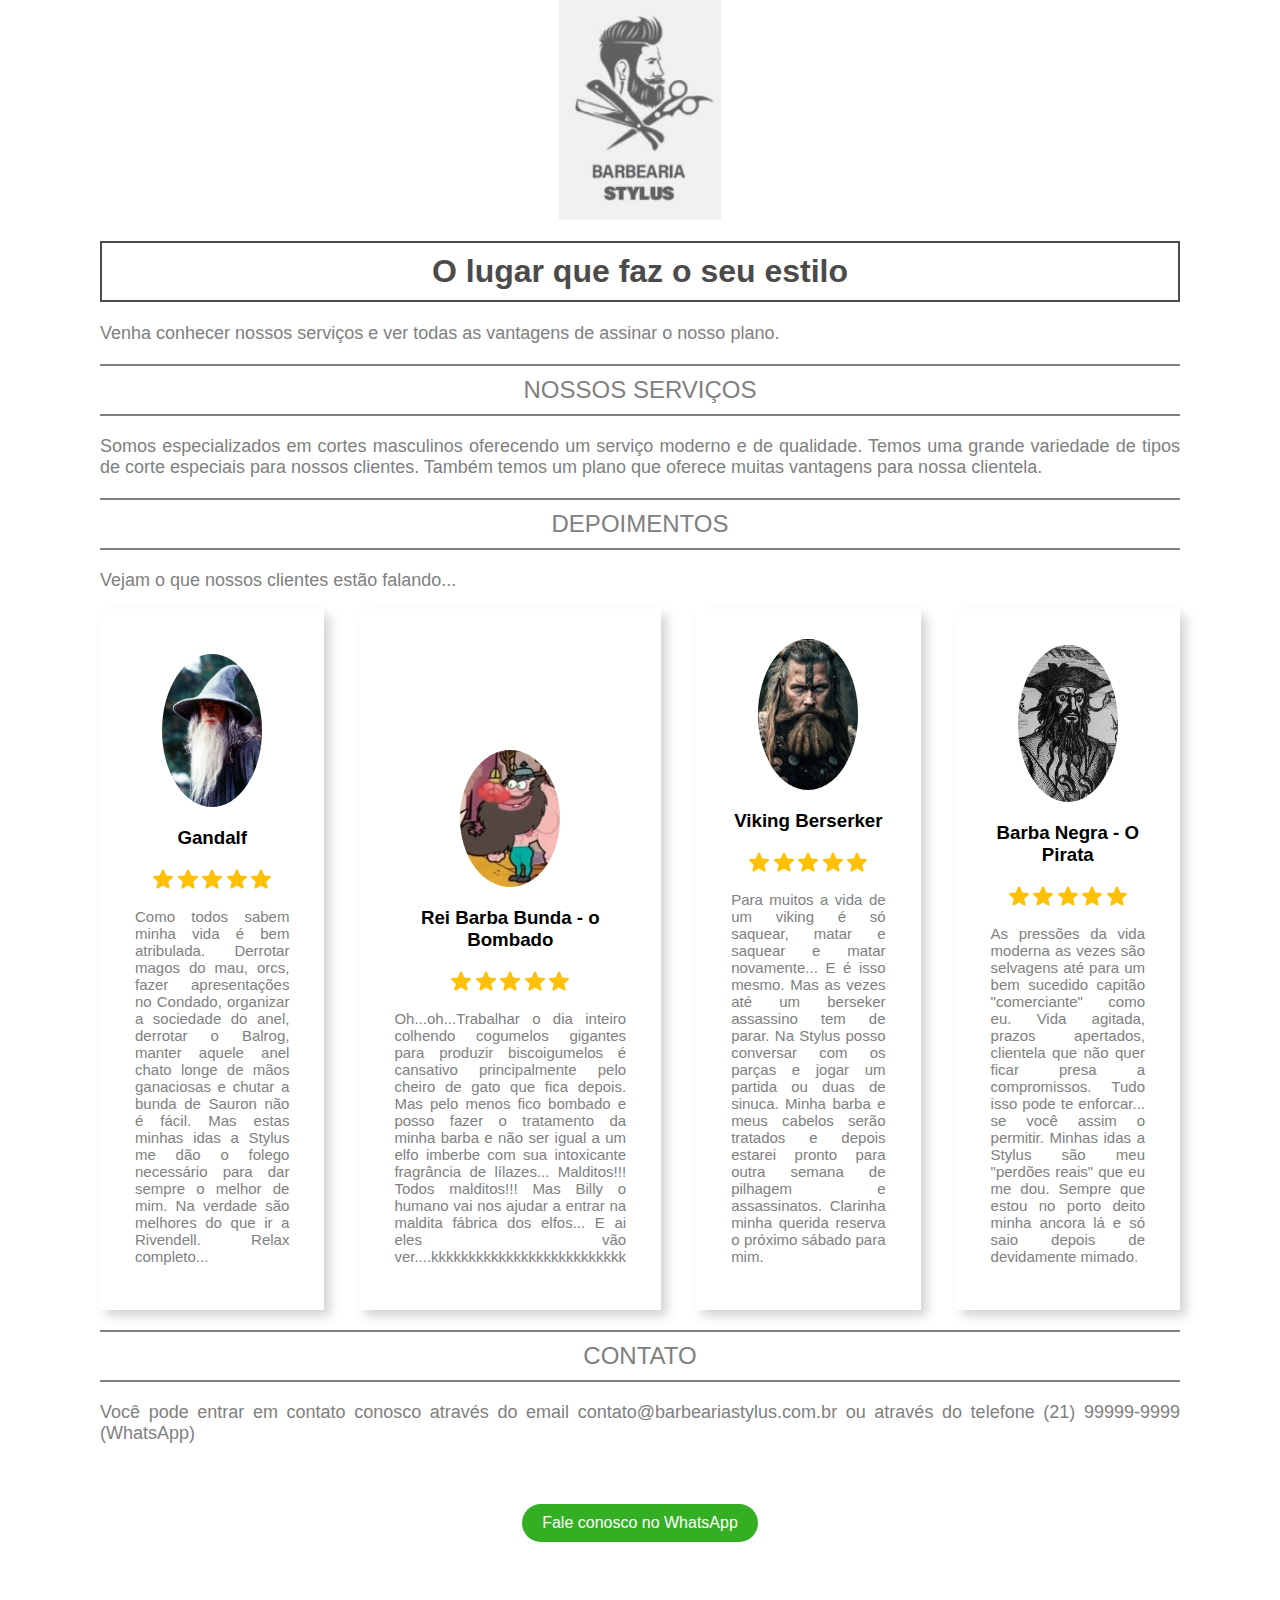
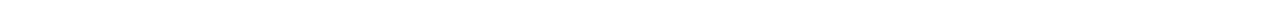
<file: projetos/barbearia/index.html>
<!DOCTYPE html>
<html lang="en">
<head>
    <meta charset="UTF-8">
    <meta name="viewport" content="width=device-width, initial-scale=1.0">
    <link rel="stylesheet" href="css/style.css">
    <title>Barbearia Stylus</title>
</head>
<body>
    
    <div class="container">
        <img src="img/logotipo.jpg" alt="logo">
    
        <div>
            <h1>O lugar que faz o seu estilo</h1>
            <p>Venha conhecer nossos serviços e ver todas as vantagens de assinar o nosso plano.</p>
        </div>

        <div>
            <h2>NOSSOS SERVIÇOS</h2>
            <p>Somos especializados em cortes masculinos oferecendo um serviço moderno e de qualidade. 
                Temos uma grande variedade de tipos de corte especiais para nossos clientes. Também temos 
                um plano que oferece muitas vantagens para nossa clientela.
            </p>
        </div>

        <div>
            <h2>DEPOIMENTOS</h2>
            <p>Vejam o que nossos clientes estão falando...</p>
            <section class="cards">
                <div class="card">
                    <img class="user" src="img/gandalf.png" alt="Cliente">
                    <h3>Gandalf</h3>
                    <div class="stars">
                        <img class="star" src="img/star.svg" alt="star">
                        <img class="star" src="img/star.svg" alt="star">
                        <img class="star" src="img/star.svg" alt="star">
                        <img class="star" src="img/star.svg" alt="star">
                        <img class="star" src="img/star.svg" alt="star">
                    </div>
                    <p>
                        Como todos sabem minha vida é bem atribulada. Derrotar magos do mau, orcs, fazer apresentações no 
                        Condado, organizar a sociedade do anel, derrotar o Balrog, manter aquele anel chato longe de mãos 
                        ganaciosas e chutar a bunda de Sauron não é fácil. Mas estas minhas idas a Stylus me dão o folego 
                        necessário para dar sempre o melhor de mim. Na verdade são melhores do que ir a Rivendell. 
                        Relax completo... 
                    </p>
                </div>

                <div class="card">
                    <img class="user" src="img/rei-barba-bunda.png" alt="Cliente">
                    <h3>Rei Barba Bunda - o Bombado </h3>
                    <div class="stars">
                        <img class="star" src="img/star.svg" alt="star">
                        <img class="star" src="img/star.svg" alt="star">
                        <img class="star" src="img/star.svg" alt="star">
                        <img class="star" src="img/star.svg" alt="star">
                        <img class="star" src="img/star.svg" alt="star">
                    </div>
                    <p>
                        Oh...oh...Trabalhar o dia inteiro colhendo cogumelos gigantes para produzir biscoigumelos é 
                        cansativo principalmente pelo cheiro de gato que fica depois. Mas pelo menos fico bombado e 
                        posso fazer o tratamento da minha barba e não ser igual a um elfo imberbe com sua intoxicante
                        fragrância de lílazes... Malditos!!! Todos malditos!!! Mas Billy o humano vai nos ajudar a entrar
                        na maldita fábrica dos elfos... E ai eles vão ver....kkkkkkkkkkkkkkkkkkkkkkkkkk

                          
                    </p>
                </div>

                <div class="card">
                    <img class="user" src="img/viking.png" alt="Cliente">
                    <h3>Viking Berserker</h3>
                    <div class="stars">
                        <img class="star" src="img/star.svg" alt="star">
                        <img class="star" src="img/star.svg" alt="star">
                        <img class="star" src="img/star.svg" alt="star">
                        <img class="star" src="img/star.svg" alt="star">
                        <img class="star" src="img/star.svg" alt="star">
                    </div>
                    <p>
                        Para muitos a vida de um viking é só saquear, matar e saquear e matar novamente...
                        E é isso mesmo. Mas as vezes até um berseker assassino tem de parar. Na Stylus
                         posso conversar com os parças e jogar um partida ou duas de sinuca. Minha barba e meus
                          cabelos serão tratados e depois estarei pronto para outra semana de pilhagem e assassinatos. 
                          Clarinha minha querida reserva o próximo sábado para mim. 
                    </p>
                </div>

                <div class="card">
                    <img class="user" src="img/barba-negra.png" alt="Cliente">
                    <h3>Barba Negra - O Pirata </h3>
                    <div class="stars">
                        <img class="star" src="img/star.svg" alt="star">
                        <img class="star" src="img/star.svg" alt="star">
                        <img class="star" src="img/star.svg" alt="star">
                        <img class="star" src="img/star.svg" alt="star">
                        <img class="star" src="img/star.svg" alt="star">
                    </div>
                    <p>
                        As pressões da vida moderna as vezes são selvagens até para um bem sucedido capitão "comerciante" 
                        como eu. Vida agitada, prazos apertados, clientela que não quer ficar presa a compromissos. Tudo isso pode
                        te enforcar... se você assim o permitir. Minhas idas a Stylus são meu "perdões reais" que eu me dou. Sempre
                        que estou no porto deito minha ancora lá e só saio depois de devidamente mimado. 
                          
                    </p>
                </div>

            </section>
        </div>

        <div>
            <h2>CONTATO</h2>
            <p>Você pode entrar em contato conosco através do email contato@barbeariastylus.com.br ou 
                através do telefone (21) 99999-9999 (WhatsApp)</p>
        </div>


        

        <!-- Outro modelo de botão
        <section>
            <button class="button01"> 
                <a href="#">
                    Fale conosco no WhatsApp
                </a>
            </button>
        </section>

        -->

        <section>
            <a class="button02" href="#" target="_blank">
                Fale conosco no WhatsApp
            </a>
        </section>

        

    </div>

    
    
</body>
</html>
</file>
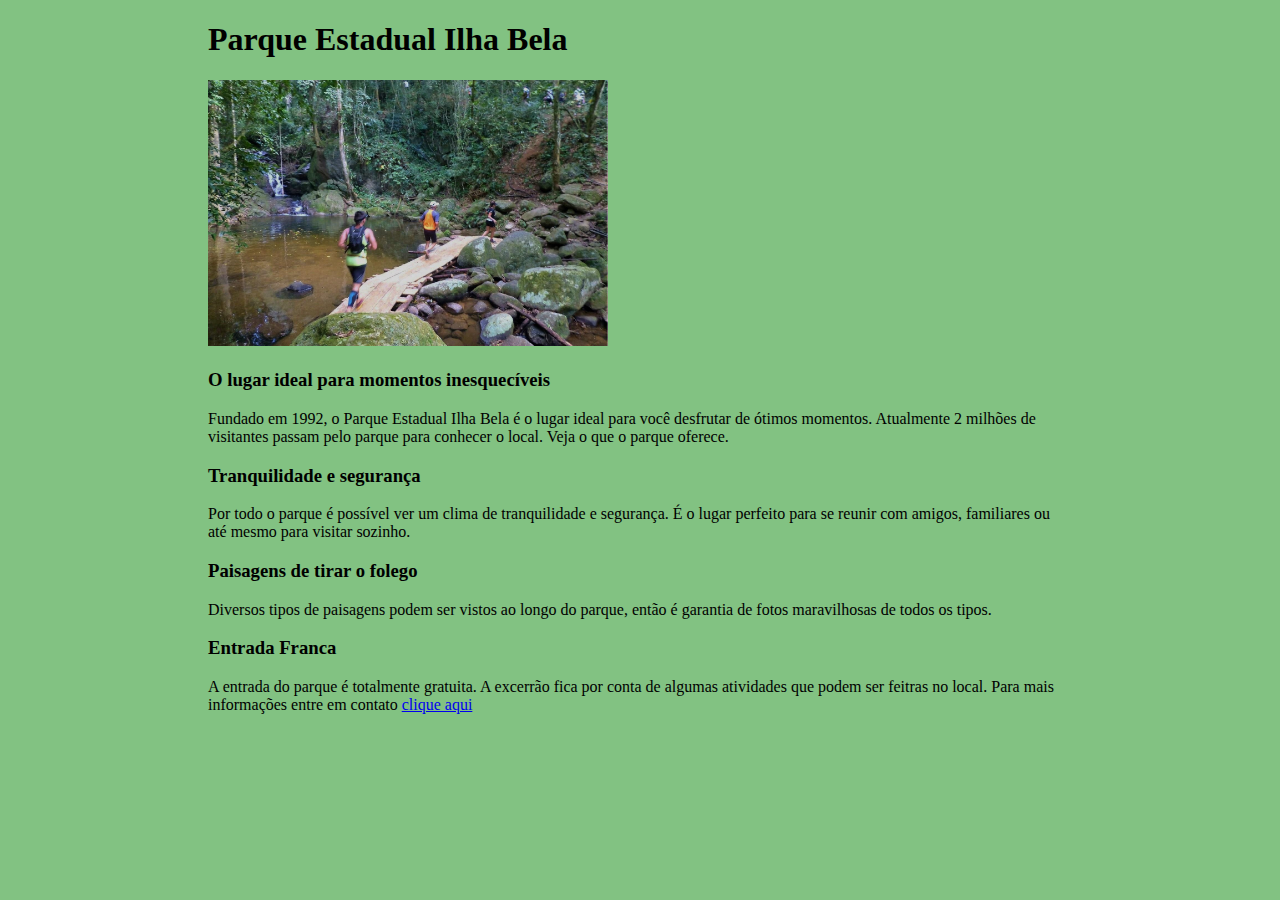
<file: projetos/ilha-bela/index.html>
<!DOCTYPE html>
<html lang="pt-br">
<head>
    <meta charset="UTF-8">
    <meta name="viewport" content="width=device-width, initial-scale=1.0">
    <link rel="stylesheet" href="css/style.css">
    <title>Parque Estadual ilha Bela</title>
</head>
<body>
    <div class="container">
        
        <div>
            <h1>Parque Estadual Ilha Bela</h1>
            <img src="/projetos/ilha-bela/img/imagem2.png" alt="Ilha Bela">
            
        </div>

        <div>
            <h3>O lugar ideal para momentos inesquecíveis</h3>
            <p>Fundado em 1992, o Parque Estadual Ilha Bela é o lugar ideal para você desfrutar de ótimos momentos. Atualmente 2 milhões de visitantes passam pelo 
                parque para conhecer o local. Veja o que o parque oferece.</p>
        </div>
        <div>
            <h3>Tranquilidade e segurança</h3>
            <p>Por todo o parque é possível ver um clima de tranquilidade e segurança. É o lugar perfeito para se reunir com amigos, familiares ou até mesmo para 
                visitar sozinho.</p>
        </div>
        <div>
            <h3>Paisagens de tirar o folego</h3>
            <p>Diversos tipos de paisagens podem ser vistos ao longo do parque, então é garantia de fotos maravilhosas de todos os tipos.</p>
        </div>
        <div>
            <h3>Entrada Franca</h3>
            <p>A entrada do parque é totalmente gratuita. A excerrão fica por conta de algumas atividades que podem ser feitras no local. Para mais informações 
                entre em contato <a href="#">clique aqui</a></p>
        </div>
        
    </div>
    
</body>
</html>
</file>
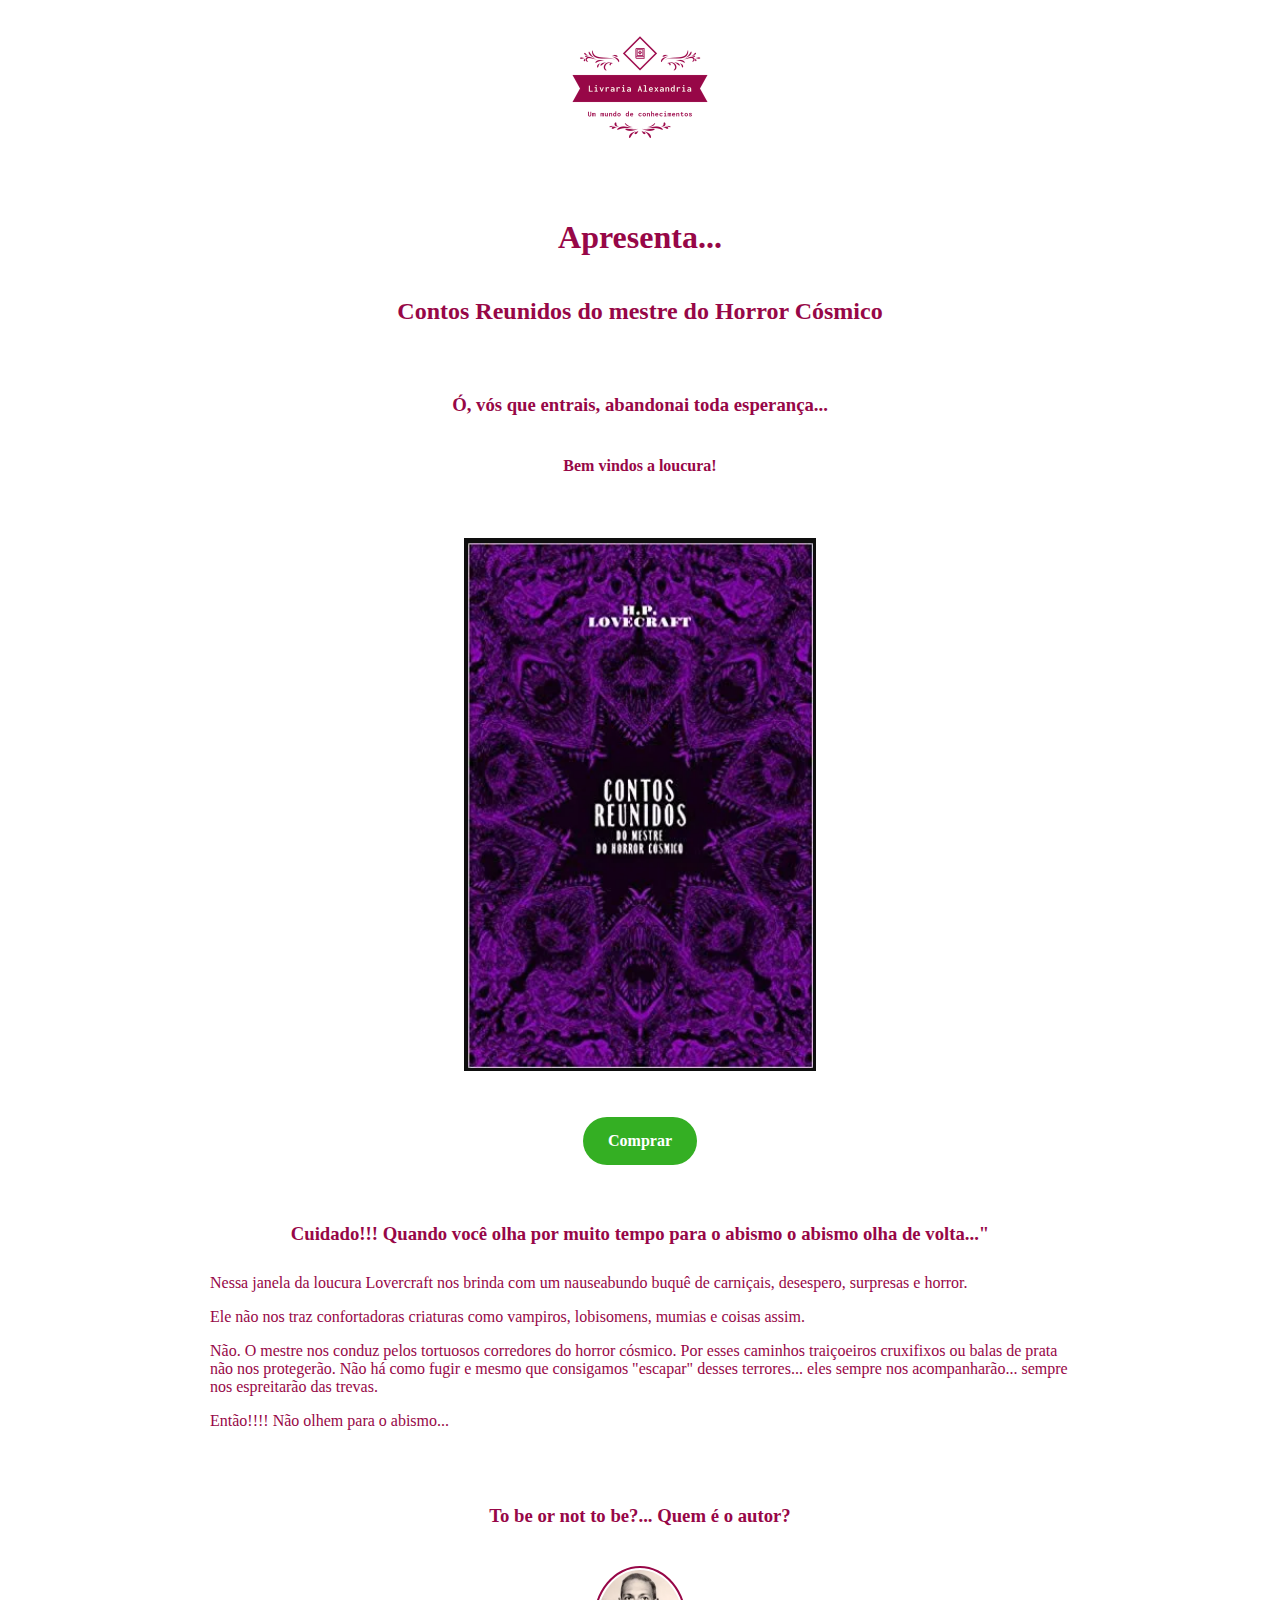
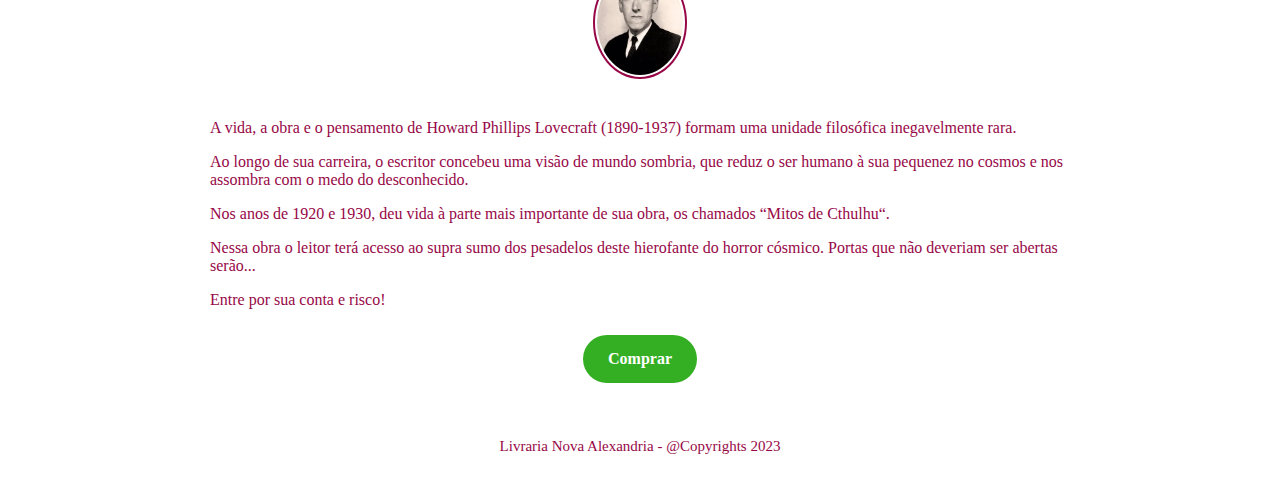
<file: projetos/livro/index.html>
<!DOCTYPE html>
<html lang="pt-br">
<head>
    <meta charset="UTF-8">
    <meta name="viewport" content="width=device-width, initial-scale=1.0">
    <link rel="stylesheet" href="css/style.css">
    <title>Livraria Nova Alexandria</title>
</head>
<body>

    <div class="container">

         
    
        <header>
    
            <div class="center">
                <img src="img/logo.png" alt="Logo">
    
                <h1>Apresenta...</h1>
                <h2>Contos Reunidos do mestre do Horror Cósmico</h2>
            </div>
            
        </header>
    
        <main>
            <section>
                <h3>Ó, vós que entrais, abandonai toda esperança...</h3>
                <h4>Bem vindos a loucura!</h4>
            </section>
            
            <div class="destaque">
                <img src="img/contos-hplovercraft.png" alt="livro">
                <section>
                    <a class="button02" href="#" target="_blank">
                        Comprar
                    </a>
                </section>
            </div>
            <section>
                <h3>Cuidado!!! Quando você olha por muito tempo para o abismo o abismo olha de volta..."</h3>
                <p>Nessa janela da loucura Lovercraft nos brinda com um nauseabundo buquê de carniçais, desespero, surpresas e horror.</p>
                <p>Ele não nos traz confortadoras criaturas como vampiros, lobisomens, mumias e coisas assim.</p>
                <p>Não. O mestre nos conduz pelos tortuosos corredores do horror cósmico. Por esses caminhos traiçoeiros cruxifixos ou balas de prata não nos 
                    protegerão. Não há como fugir e mesmo que consigamos "escapar" desses terrores... eles sempre nos acompanharão... sempre nos espreitarão das trevas.</p>
                <p>Então!!!! Não olhem para o abismo...</p>
            </section>
    
            <section>
                <h3>To be or not to be?... Quem é o autor? </h3>
                <div class="autor">
                    <img src="img/hp-lovercraft.png" alt="autor">
                </div>
                
                <p>A vida, a obra e o pensamento de Howard Phillips Lovecraft (1890-1937) formam uma unidade filosófica inegavelmente rara. </p>
                <p>Ao longo de sua carreira, o escritor concebeu uma visão de mundo sombria, que reduz o ser humano à sua pequenez no cosmos e nos assombra com o medo do desconhecido.</p>
                <p>Nos anos de 1920 e 1930, deu vida à parte mais importante de sua obra, os chamados “Mitos de Cthulhu“.</p>
                <p>Nessa obra o leitor terá acesso ao supra sumo dos pesadelos deste hierofante do horror cósmico. Portas que não deveriam ser abertas serão...</p>
                <p>Entre por sua conta e risco!</p>
                <div class="destaque">
                    <section>
                        <a class="button02" href="#" target="_blank">
                            Comprar
                        </a>
                    </section>
                </div>
            </section>
        </main>
    
    
    
        <footer>    
            <p>Livraria Nova Alexandria - @Copyrights 2023</p>
        </footer>



    </div>


        
</body>
</html>
</file>
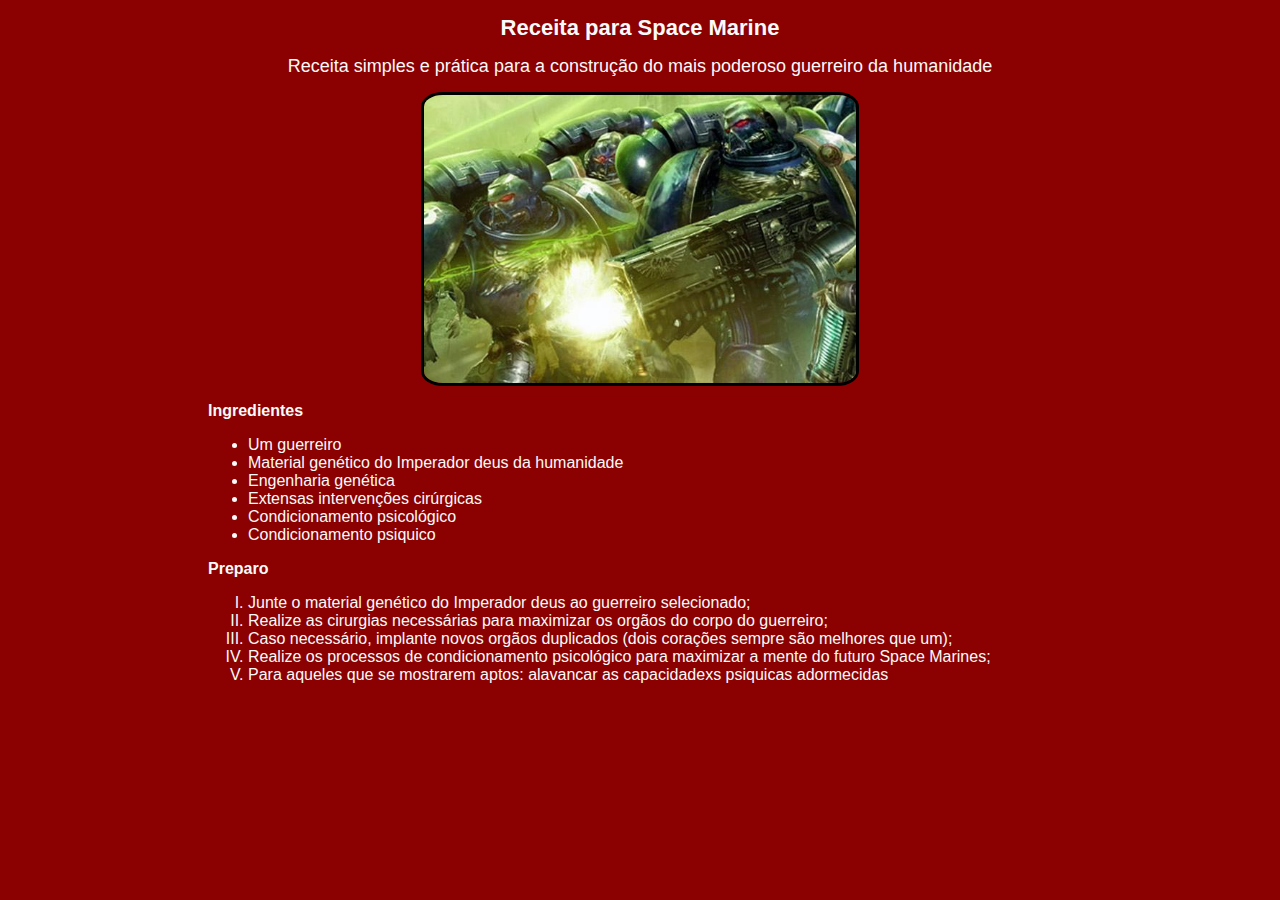
<file: projetos/receita/index.html>
<!DOCTYPE html>
<html lang="pt-br">
<head>
    <meta charset="UTF-8">
    <meta name="viewport" content="width=device-width, initial-scale=1.0">
    <link rel="stylesheet" href="style.css">
    <title>Receita para um Space Marine</title>
</head>
<body>
    <div class="container">
        <div>
            <h1>Receita para Space Marine</h1>
            <h2>Receita simples e prática para a construção do mais poderoso guerreiro da humanidade</h2>
            <img src="Space_Marines2.jpg" alt="Space Marine">
        </div>
        <div>
            <h3>Ingredientes</h3>
            <ul>
                <li>Um guerreiro</li>
                <li>Material genético do Imperador deus da humanidade</li>
                <li>Engenharia genética</li>
                <li>Extensas intervenções cirúrgicas</li>
                <li>Condicionamento psicológico</li>
                <li>Condicionamento psiquico</li>
            </ul>
        </div>
        <div>
            <h3>Preparo</h3>

            <ol type="I">
                <li>Junte o material genético do Imperador deus ao guerreiro selecionado;</li>
                <li>Realize as cirurgias necessárias para maximizar os orgãos do corpo do guerreiro;</li>
                <li>Caso necessário, implante novos orgãos duplicados (dois corações sempre são melhores que um);</li>
                <li>Realize os processos de condicionamento psicológico para maximizar a mente do futuro Space Marines;</li>
                <li>Para aqueles que se mostrarem aptos: alavancar as capacidadexs psiquicas adormecidas</li>
            </ol>
        </div>

    </div>
    
</body>
</html>
</file>
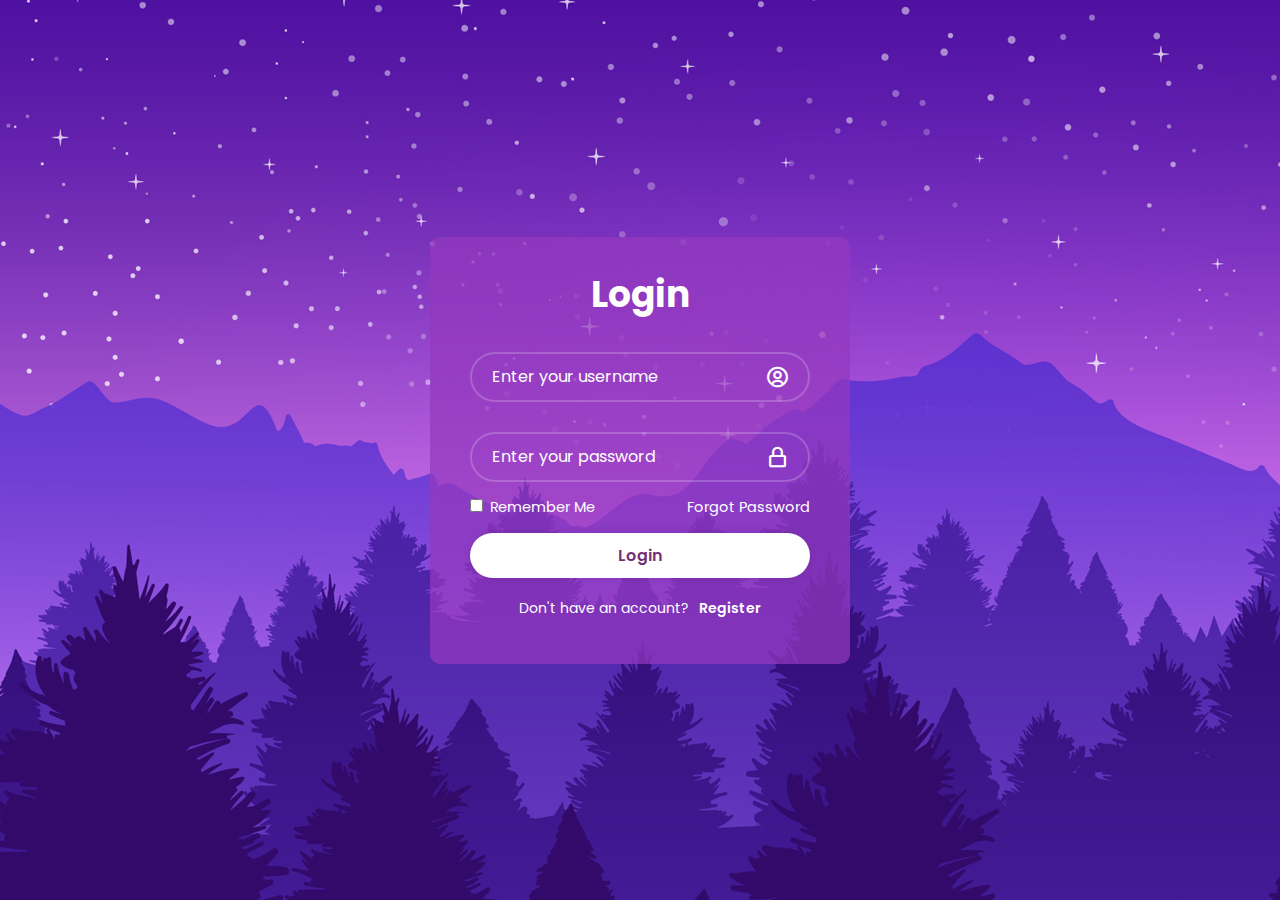
<file: projetos/tela-login/index.html>
<!DOCTYPE html>
<html lang="pt-br">
<head>
    <meta charset="UTF-8">
    <meta name="viewport" content="width=device-width, initial-scale=1.0">
    <link rel="stylesheet" href="css/style.css">
    <link href='https://unpkg.com/boxicons@2.1.4/css/boxicons.min.css' rel='stylesheet'>
    <title>Tela Login</title>
</head>
<body>
    
    <div class="wrapper">

        <form action="">
            <h1>Login</h1>

            <div class="input-box">
                <input type="text" placeholder="Enter your username" />
                <i class="bx bx-user-circle"></i>
            </div>
            
            <div class="input-box">
                <input type="password" placeholder="Enter your password">
                <i class="bx bx-lock-alt"></i>
            </div>

            <div class="remember-forgot">
                <label for="#"> 
                    <input type="checkbox" />
                    Remember Me
                </label>
                <a href="">Forgot Password</a>
            </div>

            <button class="btn" type="submit">Login</button>
            <div class="register-link">
                <p>Don't have an account?<a href="#">Register</a></p>
            </div>

            

        </form>

    </div>
    
</body>
</html>
</file>
<file: projetos/barbearia/css/style.css>
/* Body */

body {
    margin: 0;
    padding: 0;
    box-sizing: border-box;
    background-color: #ffffff;   
    font-family: Verdana, Geneva, Tahoma, sans-serif;
    height: 100%;
    
}

/* Classes */ 
.container {
    display: block;
    align-items: center;
    margin-left: 100px;
    margin-right: 100px;
}

/* Divs */


div {
    font-family: Verdana, Geneva, Tahoma, sans-serif;
    
}

/* Elementos */ 

h1{
    text-align: center; 
    border: 2px solid rgb(76, 75, 75);
    color: rgb(76,75,75);
    padding: 10px 0px 10px 0px;
    font-weight: bold;
}

h2{
    text-align: center; 
    font-weight: normal;
    color: gray;
    border-top: 2px solid gray;
    border-bottom: 2px solid gray;
    padding: 10px;
}

p {
    font-size: 30px;
    color: grey;
    text-align: justify;
    
}


img {
    margin: auto;
    display: block;
    width: 15%;    
}

/* Sections */

section {
    text-align: center;
    margin: 40px 0;
    padding: 20px;
}



/* Botões */

/*
.button01 {
    padding: 10px 20px;
    background-color: #34af23;
    border: none;
}

.button01 a {
    text-decoration: none;
    color: #ffffff;
}*/

.button02 {
    appearance: button;
    padding: 10px 20px;
    background-color: #34af23;
    border: none;
    color: #ffffff;
    text-decoration: none;
    border-radius: 30px;
}

/* Depoimentos */

.cards {
    margin: 0;
    padding: 0;
    background-color: #ffffff;
    display: grid;
    grid-template-columns: repeat(4, 1fr);
    margin: 0 auto;
    grid-gap: 35px;

}

.card {
    
    display: flex;
    flex-direction: column;
    
    padding: 30px 35px;

    box-shadow: 6px 6px 10px rgba(0, 0, 0, 0.171);
}

.card p {
    font-size: 15px;
}

.card .user {
    width: 100px;
    border-radius: 50%;
    margin-bottom: 15px;
}

.card h3 {
    margin-top: 5px;
    margin-bottom: 5px;
}


.star {
    margin-top: 15px;
    display: inline-block;
    width: 20px;
}

p {
    margin-top: 15px;
    
    font-size: 18px;
}
</file>
<file: projetos/ilha-bela/css/style.css>
body{
    background-color: rgb(130, 194, 130);
    color: #000000;
}
.container {
    display: block;
    margin-left: 200px;
    margin-right: 200px;
}


img {
    width: 400px;
}
</file>
<file: projetos/livro/css/style.css>
body {
    color: #970747;
    background-color: #ffffff ;
    margin: 0;
    padding: 0;
    box-sizing: border-box;
    height: 100%;
}
.container {
    display: block;
    align-items: center;
    margin-left: 200px;
    margin-right: 200px;
}
h1, h2, h3, h4 {
    text-align: center;
    color:#970747;
    padding: 10px 0px 10px 0px;
    font-weight: bold;
}
a {
    color: #970747;
    text-decoration: none;
}
section {
    margin: 10px 0;
    padding: 10px;
}
.center {
    text-align: center;
}
.center img {
    width: 150px;
    /*border-radius: 5%;
    border: 0.5px solid #7d26af;*/
    margin-top: 10px;
    margin-bottom: 20px;
    padding: 2px;
}
.destaque {
    text-align: center;
}
.destaque img {
    width: 40%;
    margin-top: 10px;
    margin-bottom: 20px;
    padding: 2px;
}
.autor {
    text-align: center;
}
.autor img {
    width: 10%;
    border-radius: 50%;
    border: 2px solid #970747;
    margin-top: 10px;
    margin-bottom: 20px;
    padding: 2px;
}
.button02 {
    appearance: button;
    font-weight: bold;
    padding: 15px 25px;
    background-color: #34af23;
    border: none;
    color: #ffffff;
    text-decoration: none;
    border-radius: 30px;
}
.button02:hover {
    color: #ffffff;
    background-color: #970747;
}
footer {
    text-align: center;
}
footer p {
    margin-top: 25px;
    margin-bottom: 25px;
    font-size: 15px;
}
</file>
<file: projetos/receita/style.css>
body{
    background-color: #8B0000;
    color: #fafafa;
}
.container {
    display: block;
    margin-left: 200px;
    margin-right: 200px;
}
div{
    font-family: sans-serif;
}
h1{
    font-size: 22px;
    text-align: center;
}
h2{
    text-align: center;
    font-weight: normal;
    font-size: 18px;
    
}
h3{
    
    font-size: 16px;
    
}
p{
    font-size: 14px;
    line-height: 38px;
}

img {
    display: block;
    margin-left: auto;
    margin-right: auto;
    width: 50%;
    border-radius: 5%;
    border: solid black;

}
</file>
<file: projetos/tela-login/css/style.css>
@import url('https://fonts.googleapis.com/css2?family=Grenze+Gotisch:wght@100;200;300;400;500;600;700&family=Poppins:ital,wght@0,300;0,400;0,500;0,700;1,400;1,600&display=swap');
* {
    margin: 0;
    padding: 0;
    box-sizing: border-box;
    font-family: 'Poppins', sans-serif;
}
body {
    display: flex;
    justify-content: center;
    align-items: center;
    min-height: 100vh;
    background-image: url(../assets/img.jpg);
<<<<<<< HEAD
    
=======
>>>>>>> origin/main
}
.wrapper {
    width: 420px;
    background-color: rgba(148, 57, 190, 0.726);
    color: #fff;
    border-radius: 10px;
    padding: 30px 40px;
}

.wrapper h1 {
    font-size: 36px;
    text-align: center;
}

.wrapper .input-box {
    position: relative;
    width: 100%;
    height: 50px;
    margin: 30px 0;
}

.input-box input {
    width: 100%;
    height: 100%;
    background: transparent;
    border: none;
    outline: none;
    border: 2px solid rgba(255, 255, 255, 0.2);
    border-radius: 40px;
    font-size: 16px;
    color: #fff;
    padding: 20px 45px 20px 20px;

}

.input-box input::placeholder {
    color: #fff;
}

.input-box i {
    position: absolute;
    right: 20px;
    top: 50%;
    transform: translateY(-50%);
    font-size: 25px;

}

.wrapper .remember-forgot {
    display: flex;
    justify-content: space-between;
    font-size: 14.5px;
    margin: -15px 0 15px;
}

.remember-forgot label input {
    accent-color: #fff;
    margin-right: 3px;
}

.remember-forgot a {
    color: #fff;
    text-decoration: none;
}

.remember-forgot a:hover {
    text-decoration: underline;
}

.wrapper .btn {
    width: 100%;
    height: 45px;
    background: #fff;
    border: none;
    outline: none;
    border-radius: 40px;
    box-shadow: 0 0 10px rgba(0, 0, 0, 0.1);
    cursor: pointer;
    font-size: 16px;
    color: #5a075ad8;;
    font-weight: 600;   

}

.wrapper .btn:hover {
    color: #fff;
    background-color: #5a075ad8;
}

.wrapper .register-link {
    font-size: 14px;
    text-align: center;
    margin: 20px 0 15px;
}

.register-link p a {
    color: #fff;
    text-decoration: none;
    font-weight: 600;
    margin-left: 10px;
}

.register-link p a:hover {
    text-decoration: underline;
  }
</file>
